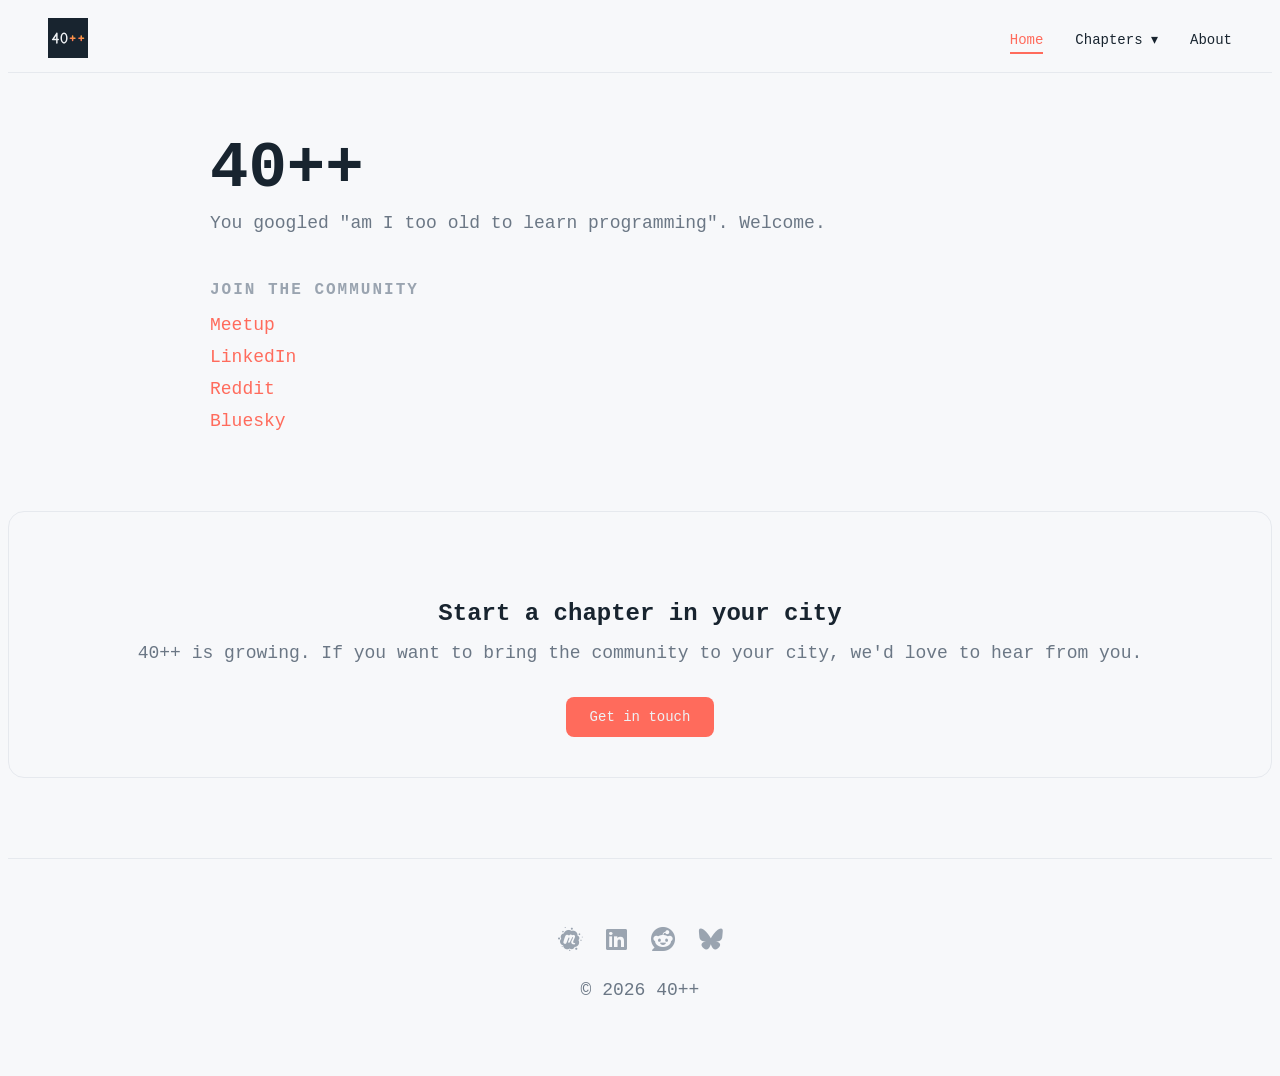
<file: index.html>
<!DOCTYPE html>
<html lang="en">

<head>
    <meta charset="UTF-8">
    <meta name="viewport" content="width=device-width, initial-scale=1.0">
    <title>40++</title>
    <link rel="stylesheet" href="style.css">
    <link rel="stylesheet" href="https://cdnjs.cloudflare.com/ajax/libs/font-awesome/6.6.0/css/all.min.css">
</head>

<body>
    <header>
        <nav>
            <a href="/" class="logo">
                <img src="images/40plusplus-logo-avatar-inline.svg" alt="40++">
            </a>
            <ul>
                <li><a href="/" class="active">Home</a></li>
                <li class="dropdown">
                    <a href="#">Chapters ▾</a>
                    <ul class="dropdown-menu">
                    <li><a href="/dublin">Dublin</a></li>
                    </ul>
                    </li>
                <li><a href="/about">About</a></li>
            </ul>
        </nav>
    </header>
    <main>
        <h1>40++</h1>
        <p>You googled "am I too old to learn programming". Welcome.</p>
        <h2>Join the community</h2>
        <ul>
            <li><a href="https://www.meetup.com/40plusplus">Meetup</a></li>
            <li><a href="https://www.linkedin.com/company/40plusplus">LinkedIn</a></li>
            <li><a href="https://www.reddit.com/r/40plusplus">Reddit</a></li>
            <li><a href="https://bsky.app/profile/40plusplus.org">Bluesky</a></li>
        </ul>
    </main>
</body>

<section class="contact">
  <h2>Start a chapter in your city</h2>
  <p>40++ is growing. If you want to bring the community to your city, we'd love to hear from you.</p>
  <a href="mailto:hello@40plusplus.org">Get in touch</a>
</section>

<footer>
    <ul>
        <li><a href="https://www.meetup.com/40plusplus" aria-label="Meetup"><i class="fa-brands fa-meetup"></i></a></li>
        <li><a href="https://www.linkedin.com/company/40plusplus" aria-label="LinkedIn"><i class="fa-brands fa-linkedin"></i></a></li>
        <li><a href="https://www.reddit.com/r/40plusplus" aria-label="Reddit"><i class="fa-brands fa-reddit"></i></a></li>
        <li><a href="https://bsky.app/profile/40plusplus.org" aria-label="Bluesky"><i class="fa-brands fa-bluesky"></i></a></li>
    </ul>
    <p>© 2026 40++</p>
</footer>

</html>
</file>
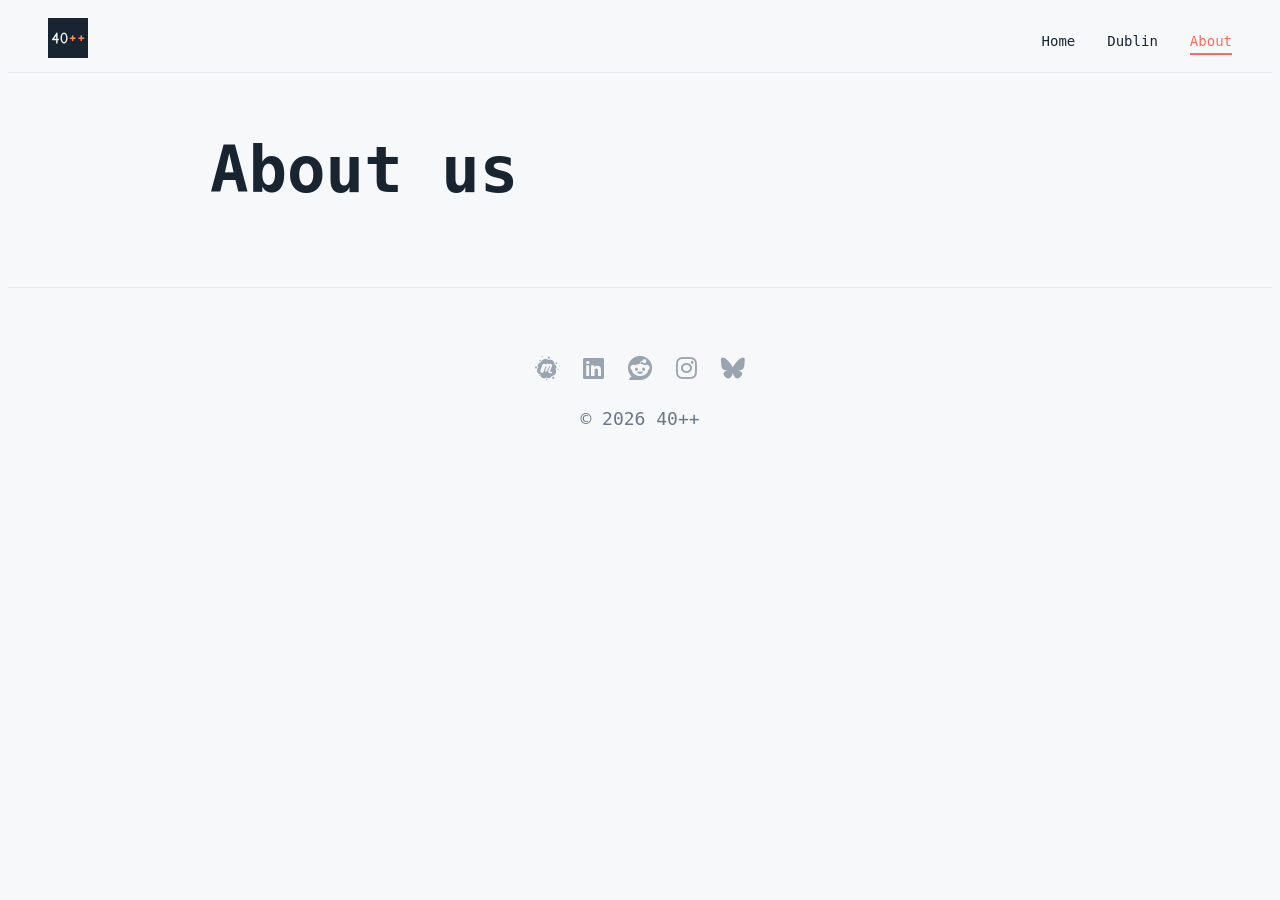
<file: about/index.html>
<!DOCTYPE html>
<html lang="en">
    <head>
    <meta charset="UTF-8">
    <meta name="viewport" content="width=device-width, initial-scale=1.0">
    <title>40++ Dublin</title>
    <link rel="stylesheet" href="../style.css">
    <link rel="stylesheet" href="https://cdnjs.cloudflare.com/ajax/libs/font-awesome/6.6.0/css/all.min.css">
</head>

<body>
    <header>
        <nav>
            <a href="/" class="logo">
                <img src="../images/40plusplus-logo-avatar-inline.svg" alt="40++">
            </a>
            <ul>
                <li><a href="/">Home</a></li>
                <li><a href="/dublin">Dublin</a></li>
                <li><a href="/about" class="active">About</a></li>
            </ul>
        </nav>
    </header>

    <main>
        <h1>About us</h1>
        
        
    </main>
</body>

<footer>
    <ul>
        <li><a href="https://www.meetup.com/40plusplus" aria-label="Meetup"><i class="fa-brands fa-meetup"></i></a></li>
        <li><a href="https://www.linkedin.com/company/40plusplusdublin" aria-label="LinkedIn"><i class="fa-brands fa-linkedin"></i></a></li>
        <li><a href="https://www.reddit.com/r/40plusplus" aria-label="Reddit"><i class="fa-brands fa-reddit"></i></a></li>
        <li><a href="https://www.instagram.com/40plusplusdublin" aria-label="Instagram"><i class="fa-brands fa-instagram"></i></a></li>
        <li><a href="https://bsky.app/profile/40plusplus.org" aria-label="Bluesky"><i class="fa-brands fa-bluesky"></i></a></li>
    </ul>
    <p>© 2026 40++</p>
</footer>
</html>
</file>
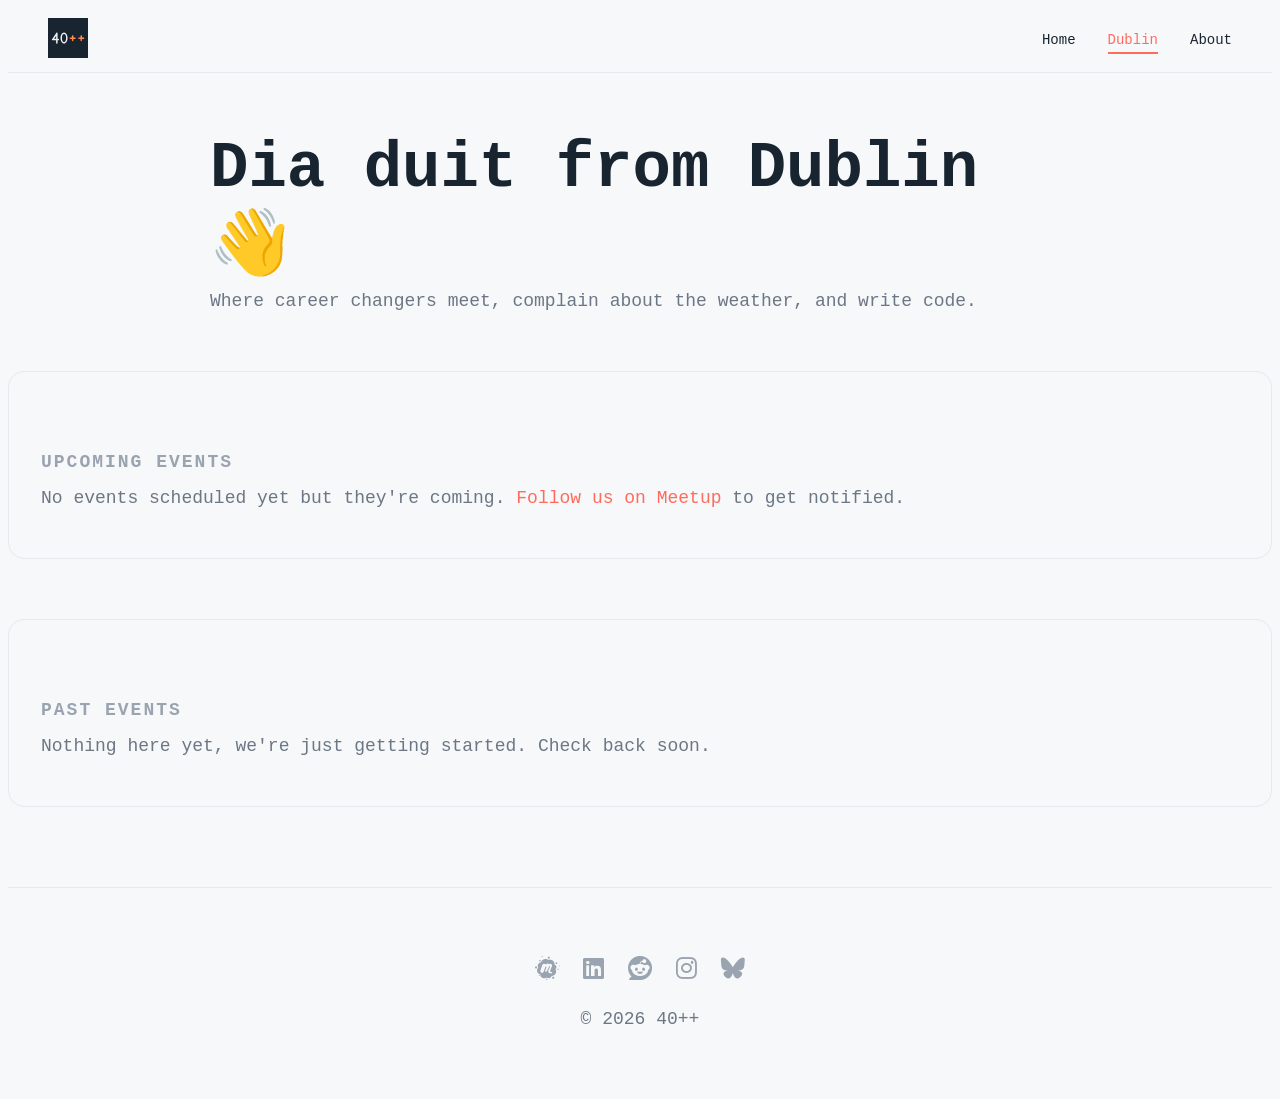
<file: dublin/index.html>
<!DOCTYPE html>
<html lang="en">
    <head>
    <meta charset="UTF-8">
    <meta name="viewport" content="width=device-width, initial-scale=1.0">
    <title>40++ Dublin</title>
    <link rel="stylesheet" href="../style.css">
    <link rel="stylesheet" href="https://cdnjs.cloudflare.com/ajax/libs/font-awesome/6.6.0/css/all.min.css">
</head>

<body>
    <header>
        <nav>
            <a href="/" class="logo">
                <img src="../images/40plusplus-logo-avatar-inline.svg" alt="40++">
            </a>
            <ul>
                <li><a href="/">Home</a></li>
                <li><a href="/dublin" class="active">Dublin</a></li>
                <li><a href="/about">About</a></li>
            </ul>
        </nav>
    </header>

    <main>
        <h1>Dia duit from Dublin 👋</h1>
        <p>Where career changers meet, complain about the weather, and write code.</p>
        
    </main>
</body>

<section class="events">
  <h2>Upcoming Events</h2>
  <p>No events scheduled yet but they're coming. <a href="https://www.meetup.com/40plusplus">Follow us on Meetup</a> to get notified.</p>
</section>

<section class="events">
  <h2>Past Events</h2>
  <p>Nothing here yet, we're just getting started. Check back soon.</p>
</section>

<footer>
    <ul>
        <li><a href="https://www.meetup.com/40plusplus" aria-label="Meetup"><i class="fa-brands fa-meetup"></i></a></li>
        <li><a href="https://www.linkedin.com/company/40plusplusdublin" aria-label="LinkedIn"><i class="fa-brands fa-linkedin"></i></a></li>
        <li><a href="https://www.reddit.com/r/40plusplus" aria-label="Reddit"><i class="fa-brands fa-reddit"></i></a></li>
        <li><a href="https://www.instagram.com/40plusplusdublin" aria-label="Instagram"><i class="fa-brands fa-instagram"></i></a></li>
        <li><a href="https://bsky.app/profile/40plusplus.org" aria-label="Bluesky"><i class="fa-brands fa-bluesky"></i></a></li>
    </ul>
    <p>© 2026 40++</p>
</footer>
</html>
</file>
<file: style.css>
body {
  font-family: ui-monospace, monospace;
  background: #F7F8FA;
  color: #18242F;
}

main {
  max-width: 860px;
  margin: 0 auto;
  padding: 0 40px;
}

header {
  border-bottom: 1px solid #E6E9EE;
  padding: 0 40px;
  margin-bottom: 60px;
}

nav {
  display: flex;
  align-items: center;
  justify-content: space-between;
  height: 64px;
}

nav .logo img {
  height: 40px;
}

nav ul {
  list-style: none;
  padding: 0;
  margin: 0;
  display: flex;
  gap: 32px;
}

nav ul li a {
  font-size: 14px;
  color: #18242F;
  text-decoration: none;
}

nav ul li a:hover {
  color: #FF6B5C;
}

h1 {
  font-size: clamp(32px, 6vw, 64px);
  margin: 0;
}

p {
  font-size: 18px;
  color: #6B7785;
  margin-top: 8px;
}

h2 {
  margin-top: 48px;
  font-size: 16px;
  letter-spacing: 2px;
  text-transform: uppercase;
  color: #9AA4B0;
}

ul {
  list-style: none;
  padding: 0;
}

li {
  margin: 12px 0;
}

a {
  color: #FF6B5C;
  text-decoration: none;
  font-size: 18px;
}

a:hover {
  color: #FFB13C;
}

footer {
  border-top: 1px solid #E6E9EE;
  margin-top: 80px;
  padding: 40px 20px;
  text-align: center;
  color: #9AA4B0;
  font-size: 14px;
}

footer ul {
  display: flex;
  justify-content: center;
  gap: 24px;
  padding: 0;
  list-style: none;
  margin: 16px 0;
}

footer a {
  color: #9AA4B0;
  font-size: 14px;
}

footer a:hover {
  color: #FF6B5C;
}

footer a i {
  font-size: 24px;
}

.contact {
  margin-top: 80px;
  padding: 40px;
  background: #F7F8FA;
  border: 1px solid #E6E9EE;
  border-radius: 16px;
  text-align: center;
}

.contact h2 {
  color: #18242F;
  text-transform: none;
  letter-spacing: 0;
  font-size: 24px;
}

.contact p {
  color: #6B7785;
}

.contact a {
  display: inline-block;
  margin-top: 16px;
  padding: 12px 24px;
  background: #FF6B5C;
  color: #EEF1F4;
  border-radius: 8px;
  text-decoration: none;
  font-size: 14px;
}

.contact a:hover {
  background: #FFB13C;
}

nav ul li a.active {
  color: #FF6B5C;
  border-bottom: 2px solid #FF6B5C;
  padding-bottom: 4px;
}

section {
  margin-top: 60px;
}

section h2 {
  font-size: 18px;
  letter-spacing: 2px;
  text-transform: uppercase;
  color: #9AA4B0;
  margin-bottom: 16px;
}

.events {
  padding: 32px;
  background: #F7F8FA;
  border: 1px solid #E6E9EE;
  border-radius: 16px;
}

.dropdown {
  position: relative;
}

.dropdown-menu {
  display: none;
  position: absolute;
  top: 100%;
  left: 0;
  background: #FFFFFF;
  border: 1px solid #E6E9EE;
  border-radius: 8px;
  padding: 8px 0;
  min-width: 140px;
  box-shadow: 0 4px 12px rgba(0,0,0,0.08);
}

.dropdown-menu li {
  margin: 0;
}

.dropdown-menu li a {
  display: block;
  padding: 8px 16px;
  font-size: 14px;
  color: #18242F;
}

.dropdown-menu li a:hover {
  color: #FF6B5C;
  background: #F7F8FA;
}

.dropdown:hover .dropdown-menu {
  display: block;
}
</file>
